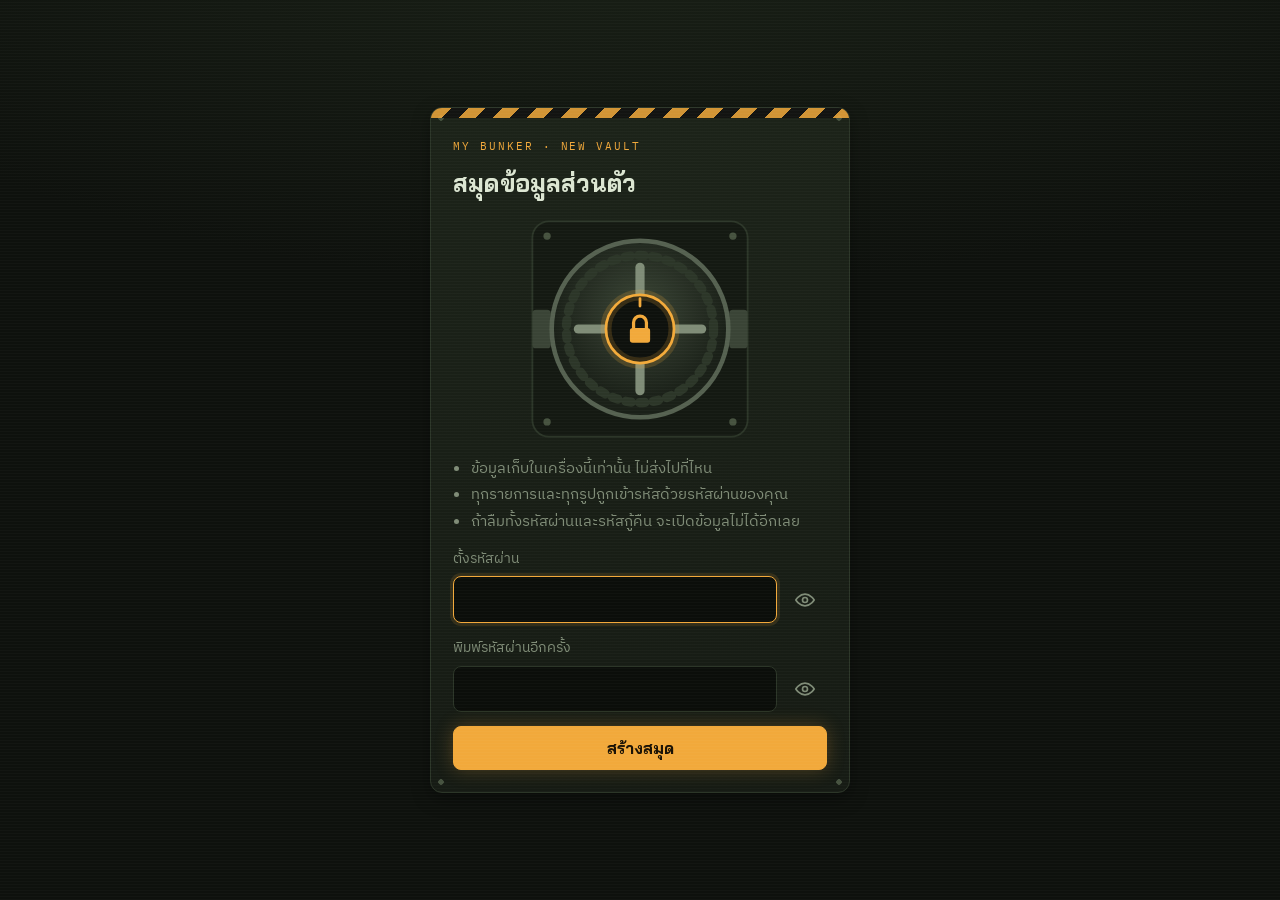
<file: index.html>
<!doctype html>
<html lang="th">
<head>
  <meta charset="utf-8">
  <meta name="viewport" content="width=device-width, initial-scale=1, viewport-fit=cover">
  <meta name="color-scheme" content="dark">
  <meta name="theme-color" content="#0E110D">
  <meta name="description" content="สมุดเก็บข้อมูลส่วนตัว เข้ารหัสทุกชิ้น ใช้ได้แม้ไม่มีเน็ต">
  <title>My Vault</title>
  <link rel="manifest" href="manifest.webmanifest">
  <link rel="icon" href="icons/icon-192.png" type="image/png">
  <link rel="apple-touch-icon" href="icons/apple-touch-icon-180.png">
  <meta name="apple-mobile-web-app-capable" content="yes">
  <meta name="mobile-web-app-capable" content="yes">
  <meta name="apple-mobile-web-app-title" content="My Vault">
  <meta name="apple-mobile-web-app-status-bar-style" content="default">
  <link rel="stylesheet" href="css/fonts.css">
  <link rel="stylesheet" href="css/app.css">
  <script type="module" src="js/main.js"></script>
</head>
<body>
  <div id="app">
    <main class="screen"><p class="muted">กำลังเปิดสมุด…</p></main>
  </div>
  <noscript><p class="screen">ต้องเปิดใช้ JavaScript เพื่อใช้สมุด</p></noscript>
</body>
</html>
</file>
<file: css/fonts.css>
/* ฟอนต์ฝังในแอป (ใช้ได้ตอนออฟไลน์) — SIL Open Font License, ดู fonts/OFL-*.txt
   แบ่งช่วงตัวอักษร: เบราว์เซอร์โหลดเฉพาะไฟล์ของช่วงที่หน้าจอใช้จริง */

/* ช่วงตัวอักษร (ตามชุดของ @fontsource) */
/* thai  */ /* U+02D7, U+0303, U+0331, U+0E01-0E5B, U+200C-200D, U+25CC */
/* latin */ /* U+0000-00FF, U+0131, U+0152-0153, U+02BB-02BC, U+02C6, U+02DA, U+02DC, U+0304, U+0308, U+0329, U+2000-206F, U+20AC, U+2122, U+2191, U+2193, U+2212, U+2215, U+FEFF, U+FFFD */

@font-face {
  font-family: "IBM Plex Sans Thai"; font-style: normal; font-weight: 400; font-display: swap;
  src: url("../fonts/ibm-plex-sans-thai-thai-400-normal.woff2") format("woff2");
  unicode-range: U+02D7, U+0303, U+0331, U+0E01-0E5B, U+200C-200D, U+25CC;
}
@font-face {
  font-family: "IBM Plex Sans Thai"; font-style: normal; font-weight: 400; font-display: swap;
  src: url("../fonts/ibm-plex-sans-thai-latin-400-normal.woff2") format("woff2");
  unicode-range: U+0000-00FF, U+0131, U+0152-0153, U+02BB-02BC, U+02C6, U+02DA, U+02DC, U+0304, U+0308, U+0329, U+2000-206F, U+20AC, U+2122, U+2191, U+2193, U+2212, U+2215, U+FEFF, U+FFFD;
}
@font-face {
  font-family: "IBM Plex Sans Thai"; font-style: normal; font-weight: 500 700; font-display: swap;
  src: url("../fonts/ibm-plex-sans-thai-thai-600-normal.woff2") format("woff2");
  unicode-range: U+02D7, U+0303, U+0331, U+0E01-0E5B, U+200C-200D, U+25CC;
}
@font-face {
  font-family: "IBM Plex Sans Thai"; font-style: normal; font-weight: 500 700; font-display: swap;
  src: url("../fonts/ibm-plex-sans-thai-latin-600-normal.woff2") format("woff2");
  unicode-range: U+0000-00FF, U+0131, U+0152-0153, U+02BB-02BC, U+02C6, U+02DA, U+02DC, U+0304, U+0308, U+0329, U+2000-206F, U+20AC, U+2122, U+2191, U+2193, U+2212, U+2215, U+FEFF, U+FFFD;
}

@font-face {
  font-family: "Bai Jamjuree"; font-style: normal; font-weight: 600; font-display: swap;
  src: url("../fonts/bai-jamjuree-thai-600-normal.woff2") format("woff2");
  unicode-range: U+02D7, U+0303, U+0331, U+0E01-0E5B, U+200C-200D, U+25CC;
}
@font-face {
  font-family: "Bai Jamjuree"; font-style: normal; font-weight: 600; font-display: swap;
  src: url("../fonts/bai-jamjuree-latin-600-normal.woff2") format("woff2");
  unicode-range: U+0000-00FF, U+0131, U+0152-0153, U+02BB-02BC, U+02C6, U+02DA, U+02DC, U+0304, U+0308, U+0329, U+2000-206F, U+20AC, U+2122, U+2191, U+2193, U+2212, U+2215, U+FEFF, U+FFFD;
}
@font-face {
  font-family: "Bai Jamjuree"; font-style: normal; font-weight: 700; font-display: swap;
  src: url("../fonts/bai-jamjuree-thai-700-normal.woff2") format("woff2");
  unicode-range: U+02D7, U+0303, U+0331, U+0E01-0E5B, U+200C-200D, U+25CC;
}
@font-face {
  font-family: "Bai Jamjuree"; font-style: normal; font-weight: 700; font-display: swap;
  src: url("../fonts/bai-jamjuree-latin-700-normal.woff2") format("woff2");
  unicode-range: U+0000-00FF, U+0131, U+0152-0153, U+02BB-02BC, U+02C6, U+02DA, U+02DC, U+0304, U+0308, U+0329, U+2000-206F, U+20AC, U+2122, U+2191, U+2193, U+2212, U+2215, U+FEFF, U+FFFD;
}

@font-face {
  font-family: "IBM Plex Mono"; font-style: normal; font-weight: 400; font-display: swap;
  src: url("../fonts/ibm-plex-mono-latin-400-normal.woff2") format("woff2");
}
@font-face {
  font-family: "IBM Plex Mono"; font-style: normal; font-weight: 500 600; font-display: swap;
  src: url("../fonts/ibm-plex-mono-latin-500-normal.woff2") format("woff2");
}
</file>
<file: css/app.css>
/* My Bunker — ห้องบังเกอร์ใต้ดิน: แผงเหล็กเข้ม · ไฟเหลืองอำพัน · ตัวเลขเรืองแสง
   ธีมมืดอย่างเดียวโดยตั้งใจ (ตั้งสีครบทุกตัว ไม่ขึ้นกับธีมเครื่อง) */
:root {
  /* โทเคนหลัก */
  --bg: #0E110D; --panel: #161B14; --panel-2: #1C2319; --line: #2C3628; --rivet: #46523F;
  --ink: #DCE6D2; --muted: #7F8C77; --amber: #F2A93B; --amber-soft: rgba(242, 169, 59, .12);
  --in: #7CF07A; --out: #FF5C4D; --info: #5CC8FF; --well: #0B0E0A;
  /* ชื่อเดิมที่ component ใช้อยู่ → ชี้มาที่โทเคนบังเกอร์ */
  --paper: var(--bg); --sheet: var(--panel); --stamp: var(--amber); --stamp-soft: var(--amber-soft); --on-stamp: #1A1205;
  --warn: var(--amber); --warn-soft: var(--amber-soft); --danger: var(--out); --danger-soft: rgba(255, 92, 77, .12);
  --scrim: rgba(0, 0, 0, .7);
  --display: "Bai Jamjuree", "IBM Plex Sans Thai", "Noto Sans Thai", system-ui, sans-serif;
  --body: "IBM Plex Sans Thai", "Noto Sans Thai", system-ui, -apple-system, "Segoe UI", sans-serif;
  --mono: "IBM Plex Mono", ui-monospace, "SF Mono", Menlo, monospace;
  --tap: 44px;
  --radius: 12px;
  --bar-h: 70px;
  --max: 960px;
  color-scheme: dark;
}

*, *::before, *::after { box-sizing: border-box; }
html { -webkit-text-size-adjust: 100%; }
body {
  margin: 0; min-height: 100dvh;
  background: radial-gradient(120% 70% at 50% -10%, #1A2117 0%, var(--bg) 60%) fixed, var(--bg);
  color: var(--ink);
  font-family: var(--body); font-size: 16px; line-height: 1.55;
  -webkit-tap-highlight-color: transparent;
}
h1, h2, h3 { font-family: var(--display); margin: 0; text-wrap: balance; line-height: 1.3; }
h1 { font-size: 1.45rem; } h2 { font-size: 1.2rem; } h3 { font-size: 1rem; }
p { margin: 0; }
button, input, select, textarea { font: inherit; color: inherit; }
button { cursor: pointer; }
:focus-visible { outline: 2px solid var(--stamp); outline-offset: 2px; }
[hidden] { display: none !important; }

.icon { display: inline-flex; width: 20px; height: 20px; flex: none; }
.icon svg { width: 100%; height: 100%; }
.mono { font-family: var(--mono); }
.center { text-align: center; }
.small { font-size: .82rem; }
.muted { color: var(--muted); font-size: .92rem; }
.stack { display: flex; flex-direction: column; gap: 14px; }
.offscreen { position: fixed; left: -9999px; top: 0; opacity: 0; }

/* ---------- หน้ากลางจอ (ต้อนรับ / ล็อก) ---------- */
.screen {
  min-height: 100dvh; display: grid; place-items: center;
  padding-block: max(24px, env(safe-area-inset-top)) max(24px, env(safe-area-inset-bottom));
  padding-left: max(16px, env(safe-area-inset-left)); padding-right: max(16px, env(safe-area-inset-right));
}
.screen > * { min-width: 0; max-width: 100%; }
.card { width: min(420px, 100%); padding: 24px; border-radius: 16px; }
.seal {
  width: 56px; height: 56px; border-radius: 50%; border: 2px solid var(--stamp); color: var(--stamp);
  display: grid; place-items: center; font-family: var(--mono); font-weight: 500; font-size: 14px;
  margin-inline: auto;
}
.seal .icon { width: 24px; height: 24px; }
.card h1 { text-align: center; }
.facts { margin: 0; padding-left: 1.2em; color: var(--muted); font-size: .92rem; display: grid; gap: 4px; }

/* ---------- ฟอร์ม ---------- */
.field { display: flex; flex-direction: column; gap: 6px; }
.label { font-size: .9rem; color: var(--muted); }
.input {
  width: 100%; min-height: var(--tap); padding: 10px 12px;
  border: 1px solid var(--line); border-radius: 8px; background: var(--well); color: var(--ink);
}
.input:focus { border-color: var(--stamp); outline: none; box-shadow: 0 0 0 3px var(--stamp-soft); }
.input-row { display: flex; gap: 6px; align-items: center; }
.input-row .input { flex: 1; min-width: 0; }
.hints { display: grid; gap: 4px; font-size: .9rem; }
.hints:empty { display: none; }
.error { color: var(--danger); font-size: .9rem; }
.error:empty { display: none; }
.warn { color: var(--warn); }
.ok { color: var(--stamp); }

/* ---------- ปุ่ม ---------- */
.btn {
  min-height: var(--tap); padding: 8px 16px; border-radius: 8px;
  border: 1px solid var(--line); background: var(--panel-2); color: var(--ink);
  display: inline-flex; align-items: center; justify-content: center; gap: 8px; font-weight: 500;
}
.btn:hover { border-color: var(--muted); }
.btn:disabled { opacity: .5; cursor: not-allowed; }
.btn.primary {
  background: var(--amber); border-color: var(--amber); color: var(--on-stamp);
  font-family: var(--display); font-weight: 700; box-shadow: 0 0 18px rgba(242, 169, 59, .25);
}
.btn.danger { background: transparent; border-color: var(--danger); color: var(--danger); }
.btn.block { width: 100%; }
.btn.small { min-height: 36px; padding: 4px 12px; font-size: .9rem; }
.icon-btn {
  min-width: var(--tap); min-height: var(--tap); border: 0; background: transparent; color: var(--muted);
  border-radius: 8px; display: inline-flex; align-items: center; justify-content: center; gap: 6px; flex: none;
}
.icon-btn:hover { color: var(--ink); background: var(--paper); }
.icon-btn.labelled { padding-inline: 10px; font-size: .9rem; }
.link {
  border: 0; background: none; color: var(--stamp); min-height: var(--tap);
  text-decoration: underline; text-underline-offset: 3px; padding: 0;
}
.link.danger { color: var(--muted); font-size: .9rem; }
.actions { display: flex; gap: 8px; justify-content: flex-end; flex-wrap: wrap; }

/* ---------- รหัสกู้คืน ---------- */
.recovery-code {
  display: flex; flex-wrap: wrap; justify-content: center; gap: 6px 12px;
  padding: 14px; border: 2px dashed var(--amber); border-radius: var(--radius); background: var(--amber-soft); color: var(--amber);
  text-shadow: 0 0 10px rgba(242, 169, 59, .45);
  font-size: clamp(1.05rem, 4.6vw, 1.25rem); letter-spacing: .08em; font-weight: 500; user-select: all;
}
#recovery-tail { text-transform: uppercase; letter-spacing: .2em; }

/* ---------- ตัวแอป ---------- */
body::before { /* แถบสีใต้ notch ให้กลืนกับหัวจอ */
  content: ""; position: fixed; inset: 0 0 auto; height: env(safe-area-inset-top, 0px);
  background: var(--bg); z-index: 20;
}
body::after { /* เส้นจอเก่าจางๆ */
  content: ""; position: fixed; inset: 0; pointer-events: none; z-index: 70;
  background: repeating-linear-gradient(0deg, rgba(255, 255, 255, .022) 0 1px, transparent 1px 3px);
}
.appbar {
  position: sticky; top: env(safe-area-inset-top, 0px); z-index: 10;
  background: rgba(14, 17, 13, .94); border-bottom: 1px solid var(--line);
  box-shadow: 0 1px 0 rgba(242, 169, 59, .12);
}
.appbar-inner, .module, .tabbar-inner, .backup-bar {
  max-width: var(--max); margin-inline: auto;
  padding-left: max(16px, env(safe-area-inset-left)); padding-right: max(16px, env(safe-area-inset-right));
}
.appbar-inner { display: flex; align-items: center; gap: 4px; padding-block: 8px; }
.brand { flex: 1; min-width: 0; }
.brand-name { display: block; font-family: var(--mono); font-size: .68rem; letter-spacing: .2em; text-transform: uppercase; color: var(--amber); }
.module-title { font-size: 1.25rem; white-space: nowrap; overflow: hidden; text-overflow: ellipsis; }
.backup-bar {
  display: flex; align-items: center; justify-content: space-between; gap: 10px; flex-wrap: wrap;
  padding-block: 8px; background: var(--amber-soft); color: var(--amber); font-size: .92rem;
  border-top: 1px solid rgba(242, 169, 59, .3);
}
.module { padding-block: 16px calc(var(--bar-h) + env(safe-area-inset-bottom, 0px) + 24px); }
.empty { color: var(--muted); text-align: center; padding: 40px 0; }

.tabbar {
  position: fixed; inset: auto 0 0; z-index: 10;
  background: var(--well); border-top: 1px solid var(--line);
  padding-bottom: env(safe-area-inset-bottom, 0px);
}
.tabbar-inner { display: flex; justify-content: center; gap: 4px; height: var(--bar-h); }
.tabbar button {
  flex: 1; max-width: 160px; border: 0; background: none; color: var(--muted);
  display: flex; flex-direction: column; align-items: center; justify-content: center; gap: 2px; font-size: .8rem;
}
.tabbar button[aria-current="page"] { color: var(--amber); font-weight: 600; }
.tabbar button[aria-current="page"] .icon { filter: drop-shadow(0 0 6px rgba(242, 169, 59, .7)); }
.fab-slot { flex: 1; max-width: 160px; display: flex; justify-content: center; align-items: center; }
.tabbar .fab {
  flex: none; width: 56px; height: 56px; margin-top: -26px; border-radius: 50%;
  background: var(--amber); color: var(--on-stamp); border: 0;
  box-shadow: 0 0 0 5px var(--well), 0 0 22px rgba(242, 169, 59, .55);
  display: grid; place-items: center;
}
.tabbar .fab .icon { width: 28px; height: 28px; }

/* ---------- modal ---------- */
.overlay {
  position: fixed; inset: 0; z-index: 50; background: var(--scrim);
  display: flex; align-items: center; justify-content: center;
  padding: max(12px, env(safe-area-inset-top)) max(12px, env(safe-area-inset-right)) max(12px, env(safe-area-inset-bottom)) max(12px, env(safe-area-inset-left));
}
.sheet {
  width: min(560px, 100%); max-height: 100%; overflow: auto; overscroll-behavior: contain;
  background: var(--panel); border: 1px solid var(--line); border-radius: 14px; padding: 20px;
}
@media (max-width: 600px) {
  .overlay { align-items: flex-end; padding: max(12px, env(safe-area-inset-top)) 0 0; }
  .sheet {
    border-radius: 16px 16px 0 0; max-height: 94dvh; border-width: 2px 0 0; border-top-color: var(--amber);
    padding: 20px max(16px, env(safe-area-inset-right)) calc(20px + env(safe-area-inset-bottom)) max(16px, env(safe-area-inset-left));
  }
}
.sheet-head { display: flex; align-items: center; justify-content: space-between; gap: 8px; }
.confirm-text { font-size: 1rem; }
.settings { display: flex; flex-direction: column; gap: 22px; }
.settings section { border-top: 1px solid var(--line); padding-top: 18px; }
.danger-zone h3 { color: var(--danger); }

/* ---------- โมดูลสมุด ---------- */
.vault-tools { display: flex; gap: 10px; flex-wrap: wrap; }
.search {
  flex: 1; min-width: 200px; display: flex; align-items: center; gap: 8px;
  border: 1px solid var(--line); background: var(--well); border-radius: 8px; padding-left: 12px; color: var(--muted);
}
.search:focus-within { border-color: var(--stamp); box-shadow: 0 0 0 3px var(--stamp-soft); }
.search .input { border: 0; background: transparent; padding-left: 0; box-shadow: none; }
.chips { display: flex; gap: 6px; overflow-x: auto; margin-top: 12px; padding-bottom: 4px; scrollbar-width: thin; }
.chip {
  flex: none; min-height: 40px; padding: 4px 12px; border-radius: 999px;
  border: 1px solid var(--line); background: var(--well); color: var(--ink);
  display: inline-flex; align-items: center; gap: 6px; font-size: .92rem;
}
.chip[aria-pressed="true"] { border-color: var(--stamp); background: var(--stamp-soft); color: var(--stamp); font-weight: 600; }
.chip-count { font-family: var(--mono); font-size: .75rem; color: var(--muted); font-variant-numeric: tabular-nums; }
.alerts { display: grid; gap: 6px; margin-top: 12px; }
.alerts:empty { display: none; }
.alert {
  text-align: left; border: 0; border-radius: 8px; padding: 10px 12px; min-height: var(--tap); font-size: .92rem;
  background: var(--warn-soft); color: var(--warn);
}
.alert.gone { background: var(--danger-soft); color: var(--danger); }
.example-bar {
  margin-top: 12px; display: flex; align-items: center; justify-content: space-between; gap: 10px; flex-wrap: wrap;
  background: var(--stamp-soft); color: var(--stamp); border-radius: 8px; padding: 8px 12px; font-size: .92rem;
}
.entries { display: grid; grid-template-columns: repeat(auto-fill, minmax(min(100%, 300px), 1fr)); gap: 14px; margin-top: 16px; }
.entries > .empty { grid-column: 1 / -1; display: grid; justify-items: center; gap: 12px; }
.entry {
  padding: 14px 16px; display: flex; flex-direction: column; gap: 10px; min-width: 0;
}
.entry.corrupt { border-style: dashed; border-color: var(--danger); }
.entry-head { display: flex; align-items: flex-start; gap: 8px; }
.entry-head h3 { flex: 1; min-width: 0; font-size: 1.05rem; overflow-wrap: anywhere; }
.tag {
  font-family: var(--mono); font-size: .68rem; letter-spacing: .06em; color: var(--stamp);
  border: 1px solid var(--stamp); border-radius: 4px; padding: 1px 6px; white-space: nowrap;
}
.tag.ex { color: var(--muted); border-color: var(--line); font-family: var(--body); letter-spacing: 0; }
.thumbs { display: flex; gap: 6px; overflow-x: auto; }
.thumb { flex: none; width: 64px; height: 64px; padding: 0; border: 1px solid var(--line); border-radius: 8px; overflow: hidden; background: var(--paper); }
.thumb img { width: 100%; height: 100%; object-fit: cover; display: block; }
.rows { margin: 0; display: flex; flex-direction: column; }
.row {
  display: grid; grid-template-columns: minmax(84px, 36%) 1fr auto; gap: 8px; align-items: center;
  border-top: 1px dashed var(--line); padding-block: 4px;
}
.row:first-child { border-top: 0; }
.row dt { color: var(--muted); font-size: .86rem; overflow-wrap: anywhere; }
.row dd { margin: 0; min-width: 0; overflow-wrap: anywhere; font-variant-numeric: tabular-nums; }
.row dd.secret { font-family: var(--mono); letter-spacing: .06em; }
.row-actions { display: flex; }
.row-actions .icon-btn { min-width: 40px; min-height: 40px; }
.badge { display: inline-block; margin-left: 6px; font-size: .75rem; padding: 0 6px; border-radius: 4px; white-space: nowrap; font-family: var(--body); letter-spacing: 0; }
.badge.soon { background: var(--warn-soft); color: var(--warn); }
.badge.gone { background: var(--out); color: #1B0805; }
.note { color: var(--muted); font-size: .9rem; white-space: pre-wrap; overflow-wrap: anywhere; }
.entry-foot { margin-top: auto; display: flex; align-items: center; justify-content: space-between; gap: 8px; font-size: .8rem; color: var(--muted); }

/* ฟอร์มแก้ไข */
.field-rows { display: grid; gap: 8px; }
.field-row { display: grid; grid-template-columns: 1fr 1.3fr 104px auto; gap: 6px; align-items: center; }
.field-row .input { min-width: 0; }
@media (max-width: 600px) {
  .field-row { grid-template-columns: 1fr 1fr auto; padding-bottom: 8px; border-bottom: 1px dashed var(--line); }
  .field-row > .input:nth-child(2) { grid-column: 1 / -1; grid-row: 2; }
}
.img-strip { display: flex; flex-wrap: wrap; gap: 8px; align-items: center; }
.img-tile { position: relative; width: 76px; height: 76px; border-radius: 8px; overflow: hidden; border: 1px solid var(--line); background: var(--paper); }
.img-tile.new { border-color: var(--stamp); }
.img-tile img { width: 100%; height: 100%; object-fit: cover; display: block; }
.img-remove {
  position: absolute; top: 2px; right: 2px; width: 30px; height: 30px; border-radius: 50%; border: 0;
  background: var(--scrim); color: #fff; display: grid; place-items: center; padding: 0;
}
.img-remove .icon { width: 16px; height: 16px; }
.img-add {
  width: 76px; height: 76px; border-radius: 8px; border: 1px dashed var(--muted); background: transparent; color: var(--muted);
  display: flex; flex-direction: column; align-items: center; justify-content: center; gap: 2px; font-size: .75rem;
}
.img-count { width: 100%; }

/* ดูรูปเต็มจอ */
.sheet.sheet-viewer { width: min(960px, 100%); height: 100%; max-height: 100%; background: #0B0F13; color: #E4EBF0; padding: 0; border-radius: 12px; }
.viewer { height: 100%; display: flex; flex-direction: column; }
.viewer-bar { display: flex; align-items: center; justify-content: space-between; padding: 6px 8px 6px 16px; font-family: var(--mono); font-size: .85rem; }
.viewer .icon-btn { color: #E4EBF0; }
.viewer .icon-btn:hover { background: rgba(255, 255, 255, .1); }
.viewer-stage { flex: 1; min-height: 0; display: grid; place-items: center; touch-action: pan-y; user-select: none; }
.viewer-img { max-width: 100%; max-height: 100%; object-fit: contain; }
.viewer-nav { display: flex; justify-content: space-between; padding: 8px; }
@media (max-width: 600px) { .sheet.sheet-viewer { border-radius: 0; max-height: 100dvh; padding-bottom: env(safe-area-inset-bottom); } }

/* ---------- toast ---------- */
.toast {
  position: fixed; left: 50%; transform: translateX(-50%); z-index: 60;
  bottom: calc(var(--bar-h) + env(safe-area-inset-bottom, 0px) + 16px);
  max-width: calc(100% - 32px); background: var(--panel-2); color: var(--ink); border: 1px solid var(--amber);
  padding: 10px 16px; border-radius: 10px; font-size: .92rem; text-align: center;
}

/* ---------- แถบมีเวอร์ชันใหม่ ---------- */
.update-bar {
  position: fixed; z-index: 40; left: 50%; transform: translateX(-50%);
  bottom: calc(var(--bar-h) + env(safe-area-inset-bottom, 0px) + 12px);
  width: min(520px, calc(100% - 32px)); min-height: var(--tap);
  border: 0; border-radius: 10px; padding: 10px 16px;
  background: var(--stamp); color: var(--on-stamp); font-weight: 600; font-size: .92rem;
}



/* ---------- ชิ้นส่วนบังเกอร์ (ใช้ร่วมทุกหน้า) ---------- */
.panel, .card, .entry {
  position: relative;
  background: linear-gradient(180deg, var(--panel-2), var(--panel));
  border: 1px solid var(--line); border-radius: var(--radius);
  box-shadow: inset 0 1px 0 rgba(255, 255, 255, .03), 0 6px 18px rgba(0, 0, 0, .35);
}
.panel::before, .card::before, .entry::before { /* หมุด 4 มุม */
  content: ""; position: absolute; inset: 6px; pointer-events: none;
  background:
    radial-gradient(circle, var(--rivet) 2.5px, transparent 3px) top left / 8px 8px no-repeat,
    radial-gradient(circle, var(--rivet) 2.5px, transparent 3px) top right / 8px 8px no-repeat,
    radial-gradient(circle, var(--rivet) 2.5px, transparent 3px) bottom left / 8px 8px no-repeat,
    radial-gradient(circle, var(--rivet) 2.5px, transparent 3px) bottom right / 8px 8px no-repeat;
}
.panel { padding: 14px 16px; }
.en { font-family: var(--mono); font-size: .68rem; letter-spacing: .18em; text-transform: uppercase; color: var(--amber); }
.num { font-family: var(--mono); font-variant-numeric: tabular-nums; }
.money-in { color: var(--in); }
.money-out { color: var(--out); }
.glow-in { text-shadow: 0 0 14px rgba(124, 240, 122, .45); }
.glow-out { text-shadow: 0 0 14px rgba(255, 92, 77, .4); }
.status-dot { display: inline-block; width: 8px; height: 8px; border-radius: 50%; flex: none; background: var(--muted); }
.status-dot[data-status="active"] { background: var(--in); box-shadow: 0 0 8px var(--in); }
.status-dot[data-status="paused"] { background: var(--amber); box-shadow: 0 0 8px var(--amber); }
.status-dot[data-status="plan"] { background: var(--info); box-shadow: 0 0 8px var(--info); }
.status-dot[data-status="done"] { background: var(--muted); }
.hazard { height: 10px; background: repeating-linear-gradient(-45deg, var(--amber) 0 12px, #111 12px 24px); opacity: .85; }
.progress { height: 6px; background: var(--well); border-radius: 3px; overflow: hidden; }
.progress > i { display: block; height: 100%; background: var(--amber); border-radius: 3px; }
.progress.in > i { background: var(--in); }

/* ภาพวาด */
.art { display: inline-flex; flex: none; }
.art svg { width: 100%; height: 100%; display: block; }
.art.icon-art { width: 22px; height: 22px; }
.icon-tile {
  width: 40px; height: 40px; border-radius: 10px; display: grid; place-items: center; flex: none;
  border: 1px solid currentColor; background: rgba(255, 255, 255, .02);
}
.empty-art { width: 160px; height: 120px; color: var(--muted); }

/* ---------- หน้าล็อก / ต้อนรับ ---------- */
/* ระยะขอบอยู่ที่กรอบ (ไม่ใช่ margin ของลูก) ปุ่มกว้าง 100% จึงพอดีกรอบ · แถบลายเหลืองยื่นชนขอบด้วย margin ติดลบ */
.gate { width: min(420px, 100%); display: flex; flex-direction: column; gap: 14px; padding: 0 22px 22px; overflow: hidden; }
.gate > .hazard { margin-inline: -22px; flex: none; }
.gate .en { margin-top: 6px; }
.gate h1 { text-align: left; font-size: 1.5rem; }
.door { width: min(230px, 62vw); aspect-ratio: 1; max-width: 100%; align-self: center; color: var(--amber); }
.door .dial { transform-box: fill-box; transform-origin: center; transition: transform .6s cubic-bezier(.6, 0, .2, 1); }
.door .core-glow { transition: opacity .6s; opacity: .18; }
.door.opening .dial { transform: rotate(270deg); }
.door.opening .core-glow { opacity: .6; }
.terminal {
  font-family: var(--mono); font-size: .72rem; line-height: 1.7; color: var(--in); opacity: .85;
  border-top: 1px dashed var(--line); padding-top: 10px;
}
.terminal span { display: block; white-space: nowrap; overflow: hidden; text-overflow: ellipsis; }

@media (prefers-reduced-motion: reduce) {
  *, *::before, *::after { transition: none !important; animation: none !important; }
  .glow-in, .glow-out, .recovery-code { text-shadow: none; }
}

/* ---------- โมดูลโปรเจค (และส่วนที่หน้าอื่นใช้ร่วม) ---------- */
.module-tools { display: flex; align-items: center; justify-content: space-between; gap: 10px; flex-wrap: wrap; }
.split { display: flex; align-items: center; justify-content: space-between; gap: 10px; flex-wrap: wrap; }
.stack.tight { gap: 6px; }
.amber { color: var(--amber); }
.two-col { display: grid; grid-template-columns: 1fr 1fr; gap: 10px; }
@media (max-width: 420px) { .two-col { grid-template-columns: 1fr; } }
.icon-tile { color: var(--muted); }
.icon-tile[data-status="active"] { color: var(--in); }
.icon-tile[data-status="paused"] { color: var(--amber); }
.icon-tile[data-status="plan"] { color: var(--info); }
.proj-list { display: grid; grid-template-columns: repeat(auto-fill, minmax(min(100%, 340px), 1fr)); gap: 12px; margin-top: 14px; }
.proj-card {
  display: grid; grid-template-columns: 40px 1fr auto; gap: 12px; align-items: center;
  text-align: left; color: var(--ink); width: 100%; min-width: 0;
}
.proj-card:hover { border-color: var(--rivet); }
.proj-main { display: flex; flex-direction: column; gap: 4px; min-width: 0; }
.proj-name { font-weight: 600; display: flex; gap: 8px; align-items: center; flex-wrap: wrap; overflow-wrap: anywhere; }
.proj-meta { font-size: .8rem; color: var(--muted); display: flex; align-items: center; flex-wrap: wrap; gap: 0 4px; }
.proj-status { display: inline-flex; align-items: center; gap: 6px; }
.proj-net { display: flex; flex-direction: column; align-items: flex-end; gap: 2px; font-size: .95rem; white-space: nowrap; }
.proj-head { display: flex; align-items: center; gap: 10px; margin-bottom: 14px; }
.proj-title { flex: 1; min-width: 0; }
.proj-title h2 { font-size: 1.3rem; display: flex; gap: 8px; align-items: center; flex-wrap: wrap; overflow-wrap: anywhere; }
.module > .panel + .panel { margin-top: 12px; }
/* กล่องตัวเลข: เรียงเป็นแถว ถ้าตัวเลขยาวจนไม่พอ กล่องจะตกบรรทัดเองทั้งกล่อง (ตัวเลขไม่หัก) */
.stat-grid { display: flex; flex-wrap: wrap; gap: 8px; }
.stat-grid > .stat { flex: 1 1 130px; }
.stat { background: var(--well); border: 1px solid var(--line); border-radius: 8px; padding: 8px 12px; display: flex; flex-direction: column; gap: 2px; }
.stat .num { font-size: 1.25rem; }
.tasks { list-style: none; margin: 0; padding: 0; display: flex; flex-direction: column; }
.task { display: flex; align-items: center; gap: 10px; min-height: var(--tap); cursor: pointer; border-top: 1px dashed var(--line); }
.tasks li:first-child .task { border-top: 0; }
.task input { width: 20px; height: 20px; accent-color: var(--amber); flex: none; }
.task.done span { color: var(--muted); text-decoration: line-through; }
.add-task { display: flex; gap: 8px; }
.add-task .input { flex: 1; min-width: 0; }
.tx-list { list-style: none; margin: 0; padding: 0; display: flex; flex-direction: column; }
.tx { display: grid; grid-template-columns: 40px 1fr auto; gap: 10px; align-items: center; padding-block: 8px; border-top: 1px dashed var(--line); }
.tx:first-child { border-top: 0; }
.tx-main { display: flex; flex-direction: column; min-width: 0; overflow-wrap: anywhere; }
.tx .num { white-space: nowrap; }
.section-label { display: inline-flex; align-items: baseline; gap: 8px; flex-wrap: wrap; }
.section-label .th { font-size: .8rem; color: var(--muted); }

/* ---------- โมดูลเงิน ---------- */
.seg { display: grid; grid-auto-flow: column; grid-auto-columns: 1fr; gap: 4px; padding: 4px; background: var(--well); border: 1px solid var(--line); border-radius: 10px; }
.seg-btn { min-height: var(--tap); border: 0; border-radius: 8px; background: transparent; color: var(--muted); font-family: var(--display); font-weight: 700; }
.seg-btn[aria-pressed="true"] { background: var(--panel-2); color: var(--ink); }
.seg-btn.in[aria-pressed="true"] { background: var(--in); color: #08200A; }
.seg-btn.out[aria-pressed="true"] { background: var(--out); color: #1B0805; }
.seg.small .seg-btn { min-height: 38px; font-size: .9rem; }
.amount-row { display: flex; align-items: center; gap: 8px; justify-content: center; border-bottom: 1px dashed var(--line); padding-bottom: 6px; }
.amount-cur { font-family: var(--mono); font-size: 2rem; color: var(--muted); }
.amount-input { border: 0; background: transparent; box-shadow: none !important; text-align: center; font-size: clamp(2rem, 9vw, 2.6rem); padding: 4px; min-width: 0; flex: 1; }
.sheet-money [data-kind="in"] .amount-input, [data-kind="in"] .amount-input { color: var(--in); text-shadow: 0 0 14px rgba(124, 240, 122, .4); }
[data-kind="out"] .amount-input { color: var(--out); text-shadow: 0 0 14px rgba(255, 92, 77, .35); }
.chips.wrap { flex-wrap: wrap; overflow: visible; margin-top: 0; }
.chip .art.icon-art { width: 18px; height: 18px; }
.note-slot { justify-content: flex-end; }
.month-bar { display: flex; align-items: center; gap: 8px; margin-bottom: 12px; }
.month-name { flex: 1; text-align: center; display: flex; flex-direction: column; align-items: center; gap: 2px; }
.month-name h2 { font-size: 1.15rem; }
.stat-grid.three .num { font-size: clamp(.95rem, 3.6vw, 1.2rem); }
/* ตัวเลขเงินอยู่บรรทัดเดียวเสมอ · จอแคบ: 3 ช่องกลายเป็น 2 ช่อง + คงเหลือเต็มแถว */
.stat .num { white-space: nowrap; font-size: clamp(1rem, 4.4vw, 1.25rem); }
@media (max-width: 560px) { .stat-grid.three .stat:last-child { flex-basis: 100%; } }
.filters { display: grid; grid-template-columns: 1fr 1fr; gap: 8px; margin-block: 12px; }
@media (max-width: 420px) { .filters { grid-template-columns: 1fr; } }
.day-list { display: flex; flex-direction: column; gap: 10px; }
.day-head { font-size: .85rem; color: var(--muted); padding-bottom: 4px; border-bottom: 1px solid var(--line); }
.tx-btn { width: 100%; border: 0; background: none; color: inherit; text-align: left; border-top: 1px dashed var(--line); }
.tx-list li:first-child .tx-btn { border-top: 0; }
.tx-btn:hover { background: rgba(255, 255, 255, .02); }

/* ---------- หน้าแรก (ศูนย์ควบคุม) ---------- */
.home-grid { display: grid; gap: 12px; }
.home-col { display: flex; flex-direction: column; gap: 12px; min-width: 0; }
@media (min-width: 900px) { .home-grid { grid-template-columns: 1.15fr 1fr; align-items: start; } }
.month-bar.compact { margin-bottom: 0; }
.month-bar.compact .icon-btn { gap: 2px; color: var(--muted); }
.net-big { display: flex; flex-direction: column; align-items: center; gap: 2px; }
.net-big .num { font-size: clamp(2rem, 10vw, 2.6rem); line-height: 1.1; }
.chart { margin: 0; display: flex; flex-direction: column; gap: 4px; }
.chart-max { display: flex; justify-content: space-between; align-items: baseline; }
.bars {
  display: flex; align-items: flex-end; gap: 2px; height: 72px; padding-top: 2px;
  border-bottom: 1px solid var(--line);
  background: repeating-linear-gradient(0deg, transparent 0 17px, rgba(255, 255, 255, .03) 17px 18px);
}
.bar-day { flex: 1; min-width: 0; height: 100%; display: flex; align-items: flex-end; justify-content: center; gap: 1px; }
.bar-day i { display: block; width: 50%; max-width: 6px; border-radius: 2px 2px 0 0; }
.bar-day i.in { background: var(--in); opacity: .8; }
.bar-day i.out { background: var(--out); opacity: .75; }
.bar-axis { display: flex; justify-content: space-between; color: var(--muted); }
.quick { display: grid; grid-template-columns: 1fr 1fr; gap: 8px; }
.btn.quick-in { border-color: rgba(124, 240, 122, .45); color: var(--in); background: rgba(124, 240, 122, .06); font-family: var(--display); font-weight: 700; }
.btn.quick-out { border-color: rgba(255, 92, 77, .45); color: var(--out); background: rgba(255, 92, 77, .06); font-family: var(--display); font-weight: 700; }
.alerts .alert { display: flex; align-items: center; gap: 8px; width: 100%; text-align: left; border: 1px solid rgba(242, 169, 59, .4); }
.alerts .alert.gone { border-color: rgba(255, 92, 77, .45); }
.blink { width: 8px; height: 8px; border-radius: 50%; background: currentColor; box-shadow: 0 0 8px currentColor; flex: none; animation: blink 1.6s ease-in-out infinite; }
@keyframes blink { 50% { opacity: .35; } }
.op-list { list-style: none; margin: 0; padding: 0; display: flex; flex-direction: column; }
.op {
  width: 100%; display: grid; grid-template-columns: 40px 1fr auto; gap: 10px; align-items: center;
  padding-block: 10px; border: 0; border-top: 1px dashed var(--line); background: none; color: inherit; text-align: left;
}
.op-list li:first-child .op { border-top: 0; }
.op .num { white-space: nowrap; }
.empty.compact { padding: 12px 0; display: grid; justify-items: center; gap: 8px; }
.empty.compact .empty-art { width: 120px; height: 90px; }

/* รายการทำซ้ำ + หมวดที่พิมพ์เอง */
.rep-custom { margin-top: 8px; }
.rep-custom > span { flex: none; color: var(--muted); }
.rep-custom .rep-every { flex: 0 0 72px; text-align: center; }
.tag.rep { margin-left: 6px; }
</file>
